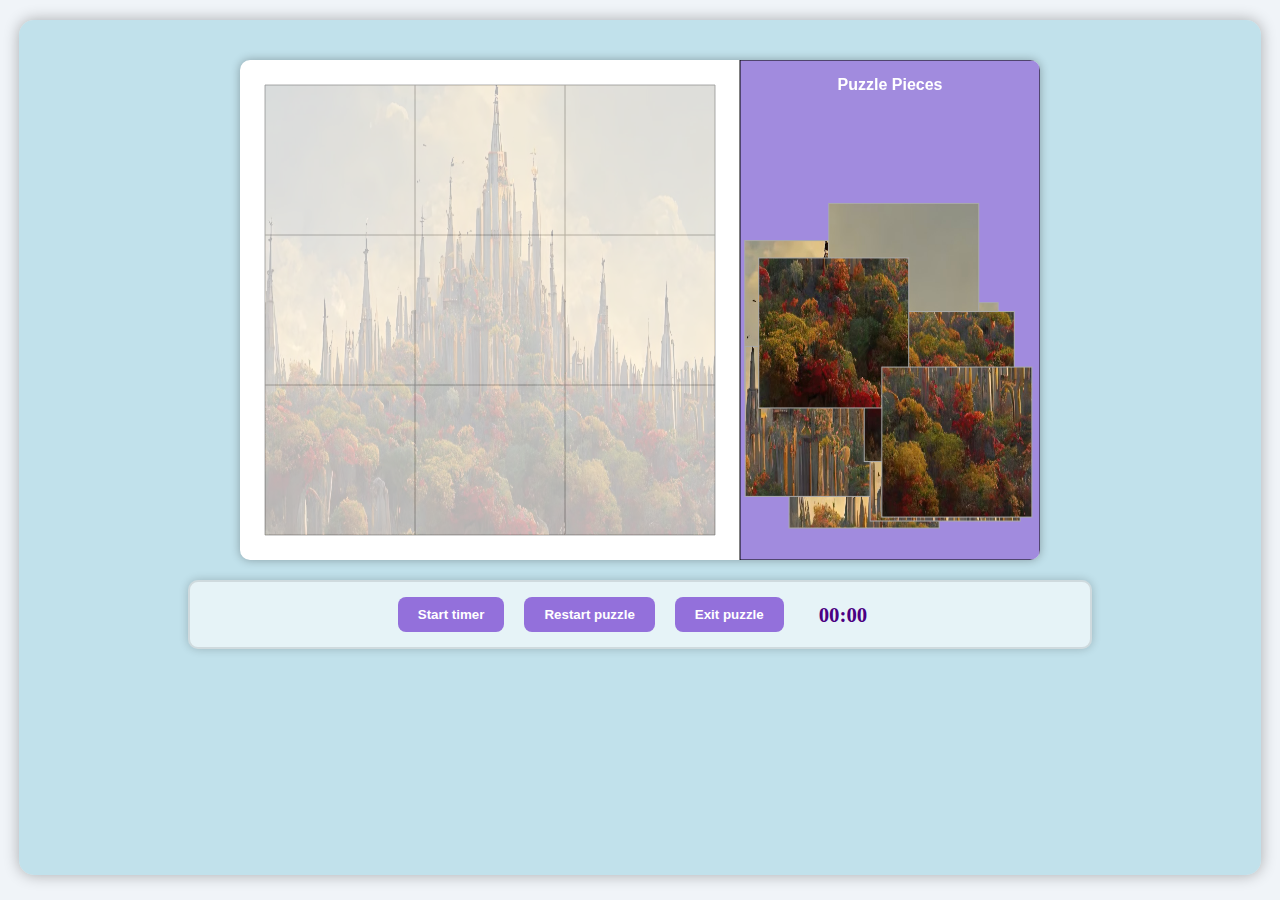
<file: puzzles/puzzle1.html>
<!DOCTYPE html>
<html lang="en">

<head>
    <meta charset="UTF-8">
    <meta name="viewport" content="width=device-width, initial-scale=1.0">
    <title>Puzzle 1</title>

    <link href="https://cdn.jsdelivr.net/npm/bootstrap@5.3.8/dist/css/bootstrap.min.css" rel="stylesheet"
        integrity="sha384-sRIl4kxILFvY47J16cr9ZwB07vP4J8+LH7qKQnuqkuIAvNWLzeN8tE5YBujZqJLB" crossorigin="anonymous">
    <script src="https://cdn.jsdelivr.net/npm/bootstrap@5.3.8/dist/js/bootstrap.bundle.min.js"
        integrity="sha384-FKyoEForCGlyvwx9Hj09JcYn3nv7wiPVlz7YYwJrWVcXK/BmnVDxM+D2scQbITxI" crossorigin="anonymous">
        </script>

    <link rel="stylesheet" href="puzzles.css">
</head>

<body>

    <div class="box">

        <div class="container">

          
            <canvas id="puzzle-canvas" width="800" height="500" data-image="puzzle1.jpg"></canvas>

        </div>

        <div class="menubox">
            <button id="start-btn" class="btn-menu">Start timer</button>
            <button id="restart-btn" class="btn-menu">Restart puzzle</button>

            <button id="exit-btn" class="btn-menu">Exit puzzle</button>

            <div id="timer-display" class="timer-style">00:00</div>
        </div>
    </div>

    <script type="module" src="../js/puzzle.js"></script>
    <div id="win-modal" class="modal-overlay hidden">
        <div class="modal-content">
            <h2>Congrats!</h2>
            <p>You solved the puzzle!</p>
            <button id="modal-ok-btn" class="btn-menu">OK</button>
        </div>
    </div>
</body>

</html>
</file>
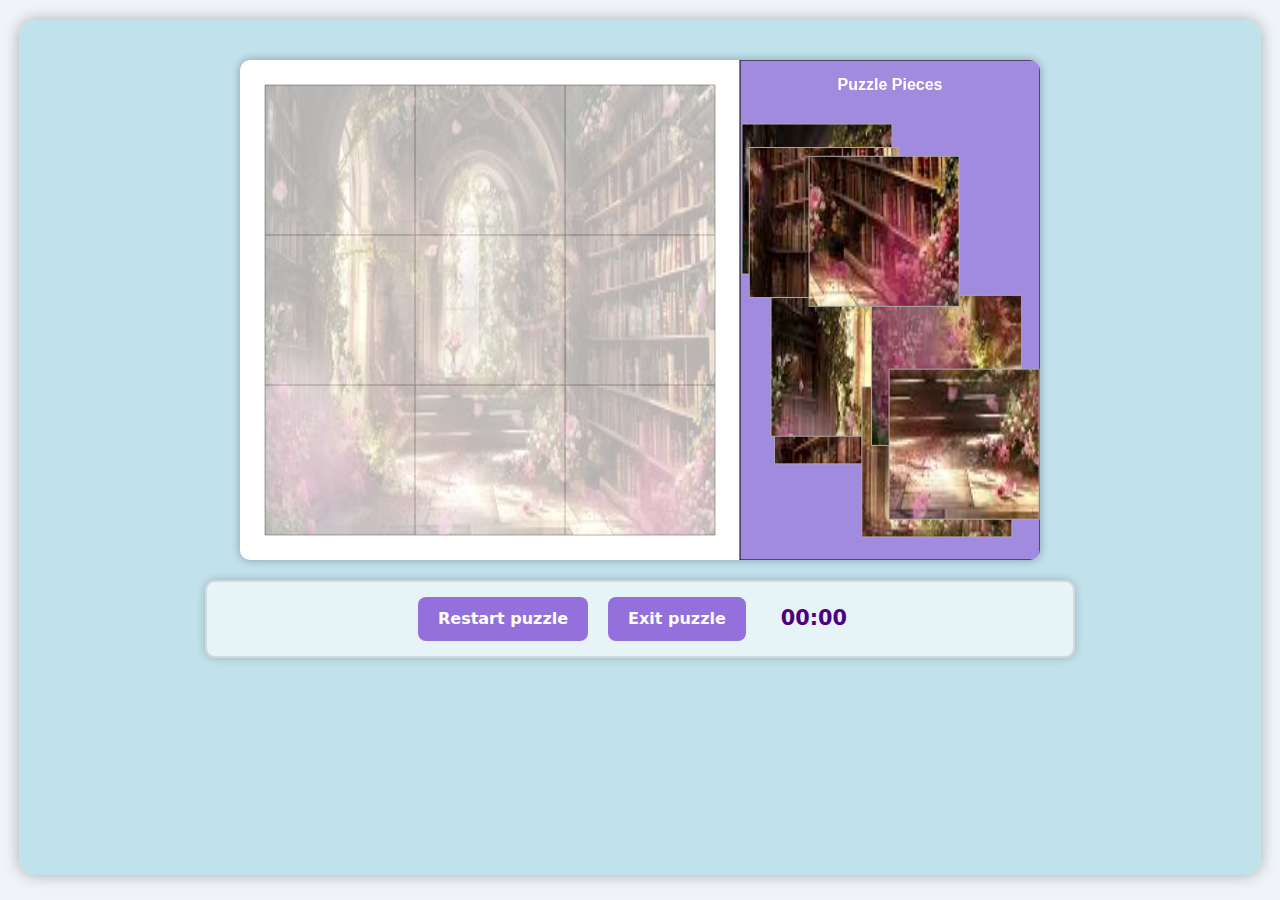
<file: puzzles/puzzle2.html>
<!DOCTYPE html>
<html lang="en">

<head>
    <meta charset="UTF-8">
    <meta name="viewport" content="width=device-width, initial-scale=1.0">
    <title>Puzzle 2</title>
    <link href="https://cdn.jsdelivr.net/npm/bootstrap@5.3.8/dist/css/bootstrap.min.css" rel="stylesheet">
    <script src="https://cdn.jsdelivr.net/npm/bootstrap@5.3.8/dist/js/bootstrap.bundle.min.js"></script>
    <link rel="stylesheet" href="puzzles.css">
</head>

<body>
    <div class="box">
        <div class="container">
            <canvas id="puzzle-canvas" width="800" height="500" data-image="puzzle2.jpg"></canvas>
        </div>
        <div class="menubox">

            <button id="restart-btn" class="btn-menu">Restart puzzle</button>
            <button id="exit-btn" class="btn-menu">Exit puzzle</button>
            <div id="timer-display" class="timer-style">00:00</div>
        </div>
    </div>
    <script type="module" src="../js/puzzle.js"></script>
    <div id="win-modal" class="modal-overlay hidden">
        <div class="modal-content">
           <h2>Congrats!</h2>
            <p>You solved the puzzle!</p>
            <button id="modal-ok-btn" class="btn-menu">OK</button>
        </div>
    </div>
</body>

</html>
</file>
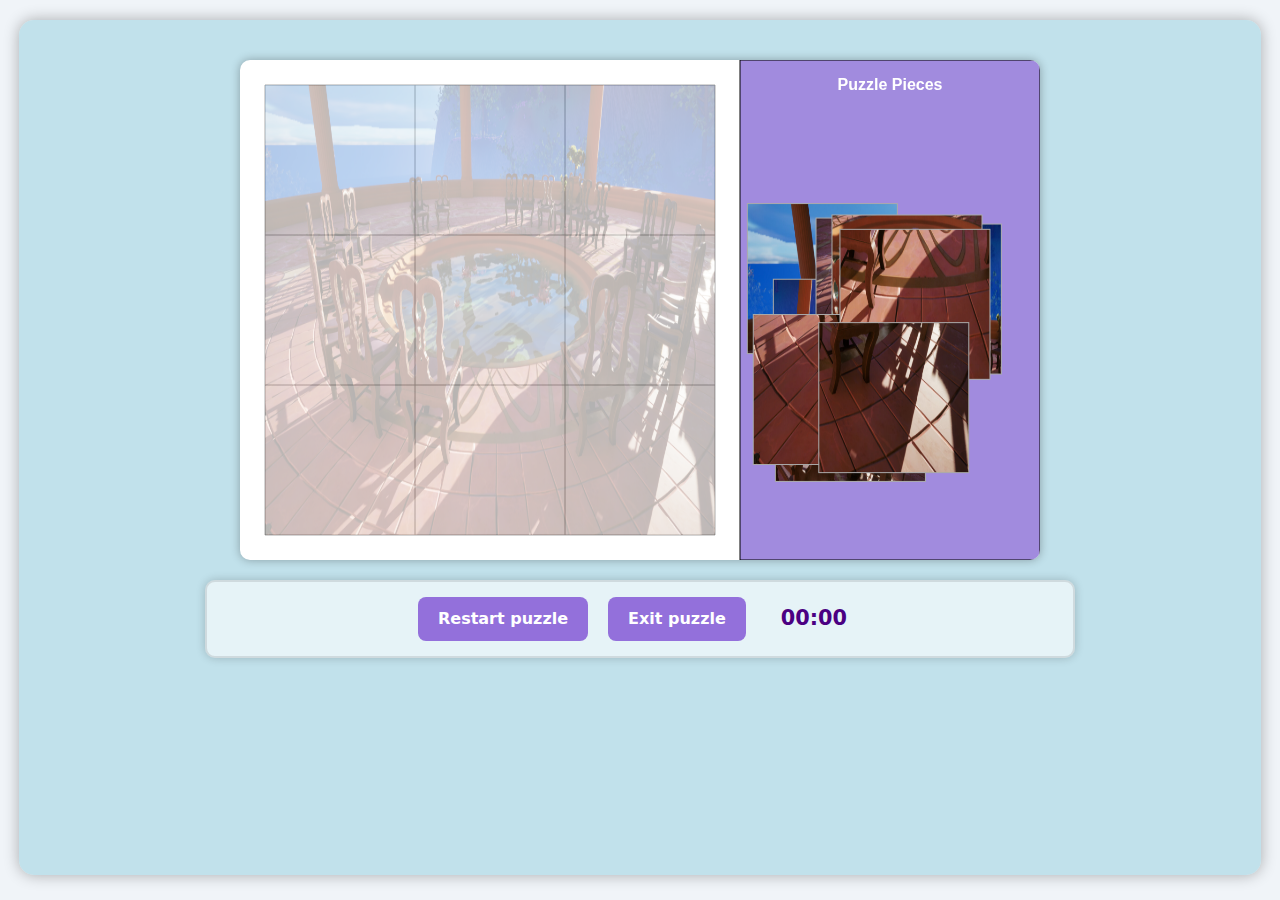
<file: puzzles/puzzle3.html>
<!DOCTYPE html>
<html lang="en">

<head>
    <meta charset="UTF-8">
    <meta name="viewport" content="width=device-width, initial-scale=1.0">
    <title>Puzzle 3</title>
    <link href="https://cdn.jsdelivr.net/npm/bootstrap@5.3.8/dist/css/bootstrap.min.css" rel="stylesheet">
    <script src="https://cdn.jsdelivr.net/npm/bootstrap@5.3.8/dist/js/bootstrap.bundle.min.js"></script>
    <link rel="stylesheet" href="puzzles.css">
</head>

<body>
    <div class="box">
        <div class="container">
            <canvas id="puzzle-canvas" width="800" height="500" data-image="puzzle3.jpg"></canvas>
        </div>
        <div class="menubox">
           
            <button id="restart-btn" class="btn-menu">Restart puzzle</button>
            <button id="exit-btn" class="btn-menu">Exit puzzle</button>
            <div id="timer-display" class="timer-style">00:00</div>
        </div>
    </div>
    <script type="module" src="../js/puzzle.js"></script>
    <div id="win-modal" class="modal-overlay hidden">
        <div class="modal-content">
            <h2>Congrats!</h2>
            <p>You solved the puzzle!</p>
            <button id="modal-ok-btn" class="btn-menu">OK</button>
        </div>
    </div>
</body>

</html>
</file>
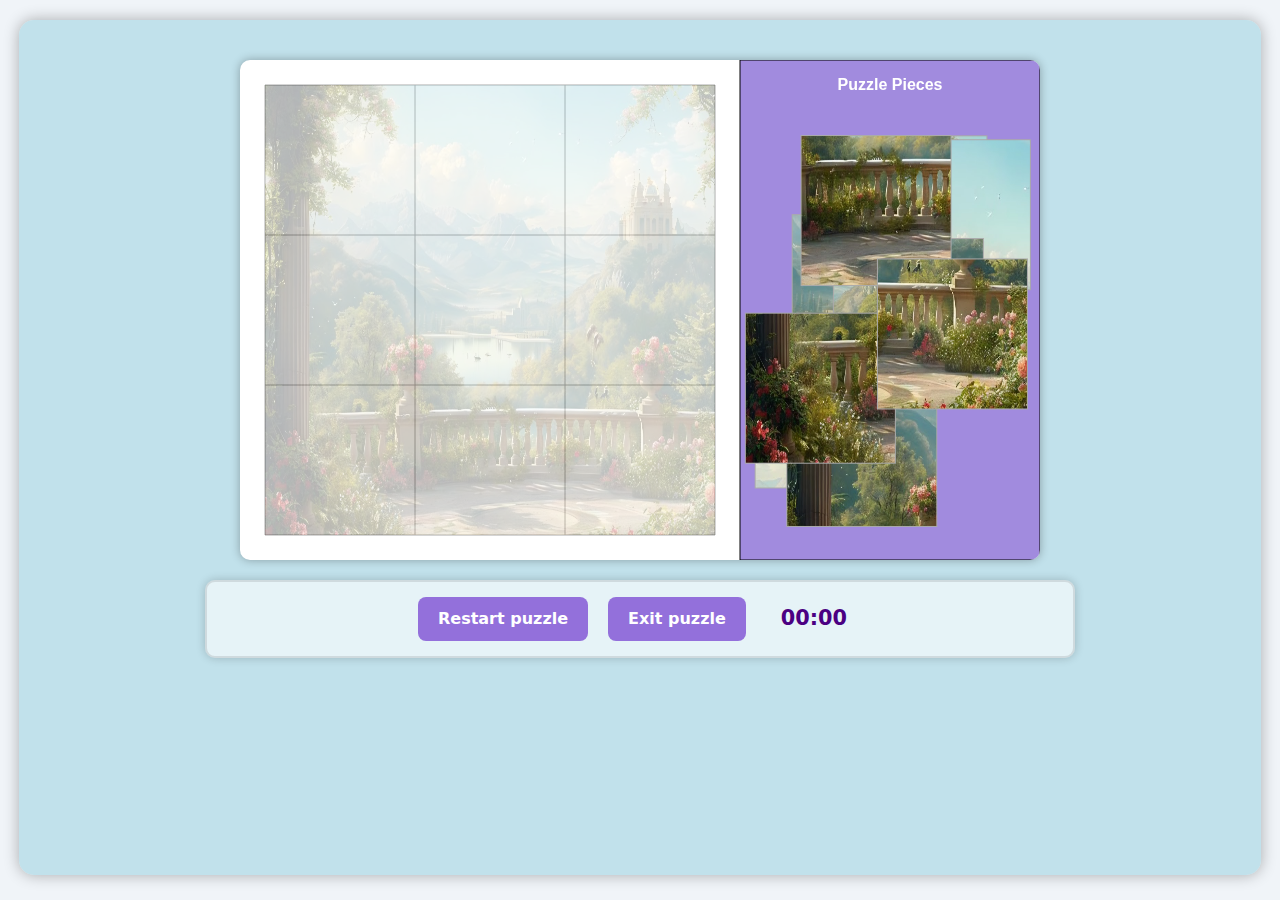
<file: puzzles/puzzle4.html>
<!DOCTYPE html>
<html lang="en">

<head>
    <meta charset="UTF-8">
    <meta name="viewport" content="width=device-width, initial-scale=1.0">
    <title>Puzzle 4</title>
    <link href="https://cdn.jsdelivr.net/npm/bootstrap@5.3.8/dist/css/bootstrap.min.css" rel="stylesheet">
    <script src="https://cdn.jsdelivr.net/npm/bootstrap@5.3.8/dist/js/bootstrap.bundle.min.js"></script>
    <link rel="stylesheet" href="puzzles.css">
</head>

<body>
    <div class="box">
        <div class="container">
            <canvas id="puzzle-canvas" width="800" height="500" data-image="puzzle4.jpg"></canvas>
        </div>
        <div class="menubox">
            
            <button id="restart-btn" class="btn-menu">Restart puzzle</button>
            <button id="exit-btn" class="btn-menu">Exit puzzle</button>
            <div id="timer-display" class="timer-style">00:00</div>
        </div>
    </div>
    <script type="module" src="../js/puzzle.js"></script>
    <div id="win-modal" class="modal-overlay hidden">
        <div class="modal-content">
            <h2>Congrats!</h2>
            <p>You solved the puzzle!</p>
            <button id="modal-ok-btn" class="btn-menu">OK</button>
        </div>
    </div>
</body>

</html>
</file>
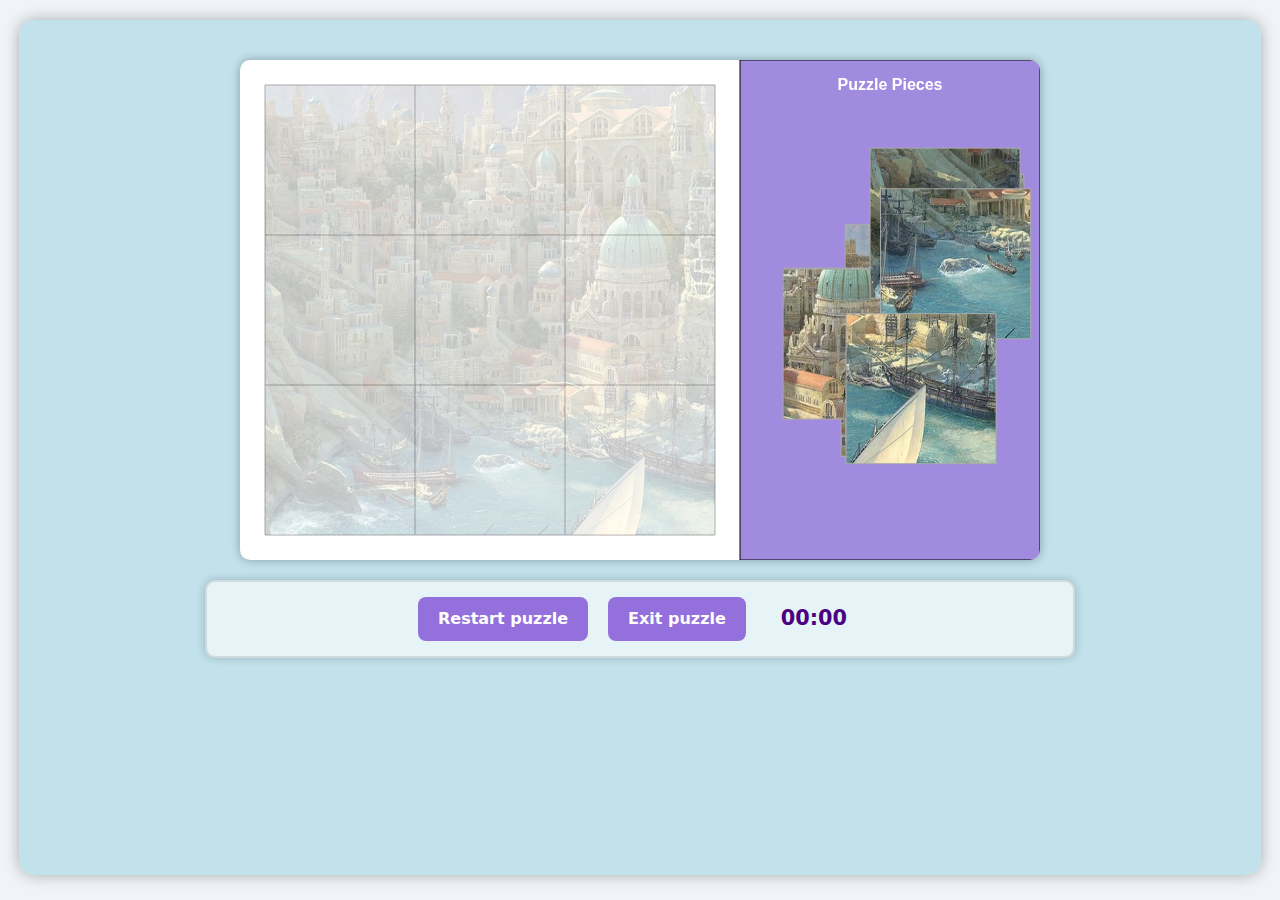
<file: puzzles/puzzle5.html>
<!DOCTYPE html>
<html lang="en">

<head>
    <meta charset="UTF-8">
    <meta name="viewport" content="width=device-width, initial-scale=1.0">
    <title>Puzzle 5</title>
    <link href="https://cdn.jsdelivr.net/npm/bootstrap@5.3.8/dist/css/bootstrap.min.css" rel="stylesheet">
    <script src="https://cdn.jsdelivr.net/npm/bootstrap@5.3.8/dist/js/bootstrap.bundle.min.js"></script>
    <link rel="stylesheet" href="puzzles.css">
</head>

<body>
    <div class="box">
        <div class="container">
            <canvas id="puzzle-canvas" width="800" height="500" data-image="puzzle5.jpg"></canvas>
        </div>
        <div class="menubox">
            
            <button id="restart-btn" class="btn-menu">Restart puzzle</button>
            <button id="exit-btn" class="btn-menu">Exit puzzle</button>
            <div id="timer-display" class="timer-style">00:00</div>
        </div>
    </div>
    <script type="module" src="../js/puzzle.js"></script>
    <div id="win-modal" class="modal-overlay hidden">
        <div class="modal-content">
            <h2>Congrats!</h2>
            <p>You solved the puzzle!</p>
            <button id="modal-ok-btn" class="btn-menu">OK</button>
        </div>
    </div>
</body>

</html>
</file>
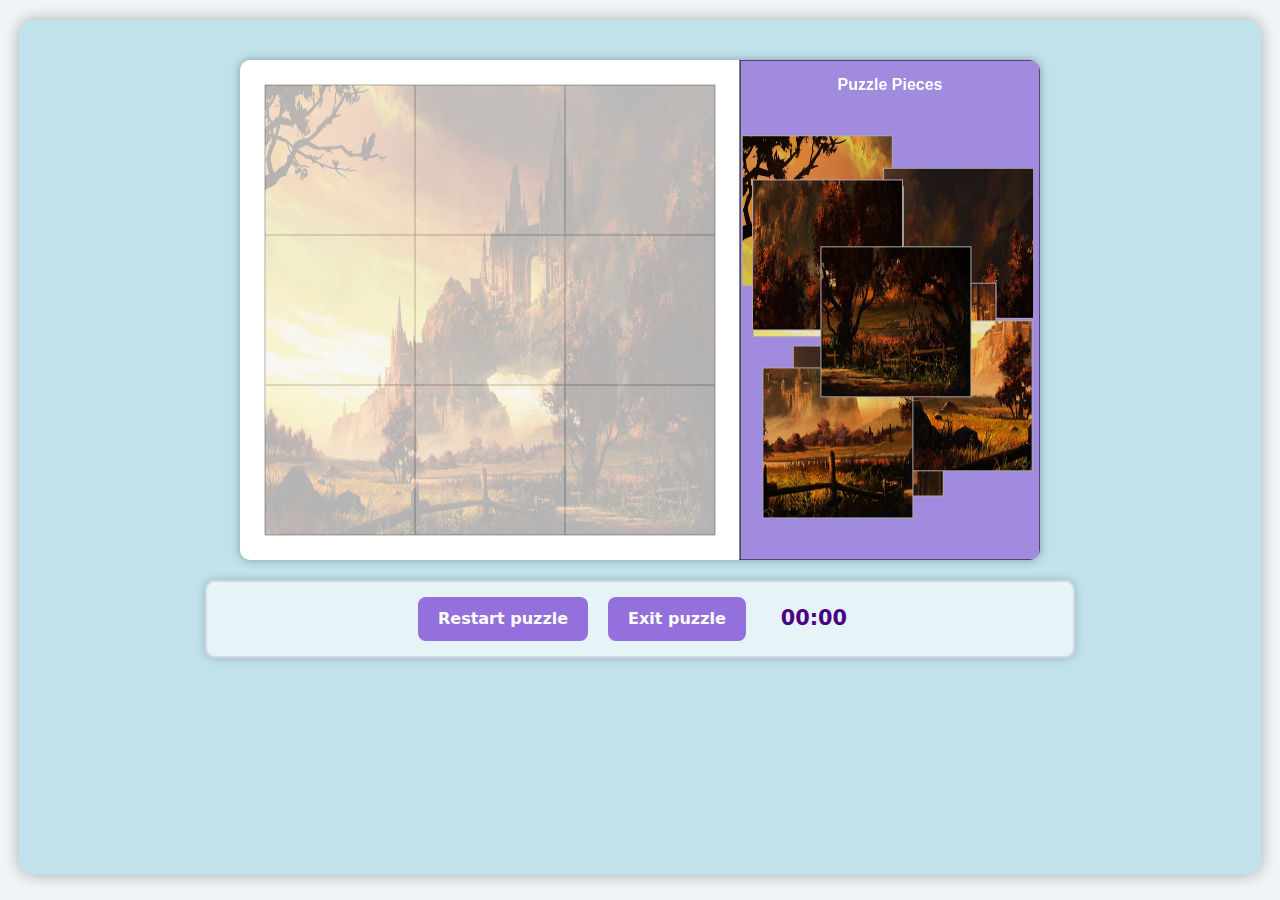
<file: puzzles/puzzle6.html>
<!DOCTYPE html>
<html lang="en">

<head>
    <meta charset="UTF-8">
    <meta name="viewport" content="width=device-width, initial-scale=1.0">
    <title>Puzzle 6</title>
    <link href="https://cdn.jsdelivr.net/npm/bootstrap@5.3.8/dist/css/bootstrap.min.css" rel="stylesheet">
    <script src="https://cdn.jsdelivr.net/npm/bootstrap@5.3.8/dist/js/bootstrap.bundle.min.js"></script>
    <link rel="stylesheet" href="puzzles.css">
</head>

<body>
    <div class="box">
        <div class="container">
            <canvas id="puzzle-canvas" width="800" height="500" data-image="puzzle6.jpg"></canvas>
        </div>
        <div class="menubox">
           
            <button id="restart-btn" class="btn-menu">Restart puzzle</button>
            <button id="exit-btn" class="btn-menu">Exit puzzle</button>
            <div id="timer-display" class="timer-style">00:00</div>
        </div>
    </div>
    <script type="module" src="../js/puzzle.js"></script>
    <div id="win-modal" class="modal-overlay hidden">
        <div class="modal-content">
            <h2>Congrats!</h2>
            <p>You solved the puzzle!</p>
            <button id="modal-ok-btn" class="btn-menu">OK</button>
        </div>
    </div>
</body>

</html>
</file>
<file: puzzles/puzzles.css>
body {
    background-color: #f0f4f8;
}

.box {
    position: relative;
    width: 97vw;
    height: 95vh;
    margin: 20px auto;
    background-color: rgba(173, 216, 230, 0.7);
    border-radius: 15px;
    box-shadow: 0 0 15px rgba(0, 0, 0, 0.3);
    overflow: hidden;

    display: flex;
    flex-direction: column;
    align-items: center;
}

.container {
    display: flex;
    justify-content: center;
    align-items: center;
    margin-top: 40px;
    width: 100%;
}

#puzzle-canvas {
    background-color: #ffffff;
    border-radius: 10px;
    box-shadow: 0 0 10px rgba(0, 0, 0, 0.3);
}

.menubox {
    width: 70%;
    background-color: rgba(255, 255, 255, 0.6);
    border: 2px solid rgba(0, 0, 0, 0.1);
    border-radius: 10px;
    padding: 15px;
    margin-top: 20px;
    display: flex;
    justify-content: center;
    align-items: center;
    gap: 20px;
    box-shadow: 0 0 10px rgba(0, 0, 0, 0.2);
}

.btn-menu {
    background-color: #9370db;
    color: white;
    border: none;
    padding: 10px 20px;
    border-radius: 8px;
    cursor: pointer;
    font-weight: bold;
    transition: 0.3s;
}

.btn-menu:hover {
    background-color: #7b68ee;
    transform: scale(1.05);
}

.btn {
    background-color: #9370db;
    color: white;
    border: none;
    cursor: pointer;
    font-weight: bold;
    transition: 0.3s;
}

#timer-display {
    color: #4B0082;
    font-weight: bold;
    font-size: 1.3em;
    padding: 0 15px;
}

.hidden {
    display: none !important;
}

.modal-overlay {
    position: fixed;
    top: 0;
    left: 0;
    width: 100vw;
    height: 100vh;
    background-color: rgba(0, 0, 0, 0.6);
    display: flex;
    justify-content: center;
    align-items: center;
    z-index: 1000;
}

.modal-content {
    background-color: white;
    padding: 30px 40px;
    border-radius: 10px;
    box-shadow: 0 5px 15px rgba(0, 0, 0, 0.3);
    text-align: center;
}

.modal-content h2 {
    color: #333;
    margin-top: 0;
}

.modal-content p {
    font-size: 1.1em;
    color: #555;
}

#modal-ok-btn {
    margin-top: 20px;
    margin-left: 0;
}
</file>
